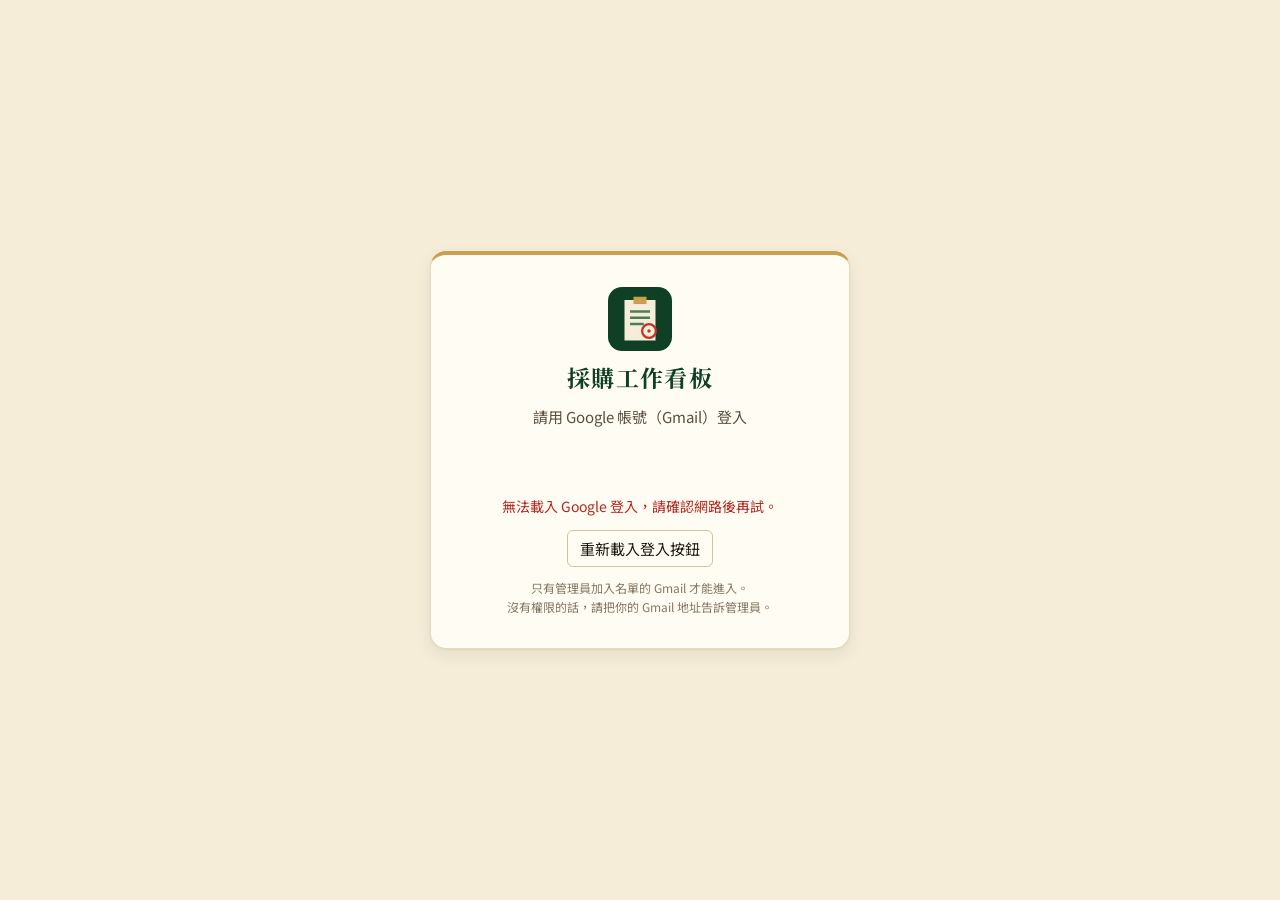
<file: index.html>
<!doctype html>
<html lang="zh-Hant">
<head>
<meta charset="utf-8">
<meta name="viewport" content="width=device-width,initial-scale=1,viewport-fit=cover">
<title>採購工作看板</title>
<meta name="description" content="每日叫貨進度、每日工作打勾確認、團隊行事曆、兩關簽核、廠商產品查詢與原物料分析">
<meta name="theme-color" content="#0F3F25">
<meta name="application-name" content="採購看板">
<meta name="apple-mobile-web-app-capable" content="yes">
<meta name="mobile-web-app-capable" content="yes">
<meta name="apple-mobile-web-app-status-bar-style" content="default">
<meta name="apple-mobile-web-app-title" content="採購看板">
<link rel="manifest" href="manifest.webmanifest">
<link rel="icon" href="icons/icon.svg" type="image/svg+xml">
<link rel="apple-touch-icon" href="icons/icon-192.png">
<link rel="preconnect" href="https://fonts.googleapis.com">
<link rel="preconnect" href="https://fonts.gstatic.com" crossorigin>
<link rel="stylesheet" href="https://fonts.googleapis.com/css2?family=Noto+Sans+TC:wght@400;500;700&family=Noto+Serif+TC:wght@600;700;900&display=swap">
<link rel="stylesheet" href="css/app.css">
<script src="config.js"></script>
<script src="js/auth.js"></script>
<script src="js/cloud-store.js"></script>
<script src="js/app.js" defer></script>
</head>
<body>
<div class="app" id="app">
  <header class="top">
    <div class="top-inner wrap">
      <div class="brand">
        <img src="icons/icon.svg" alt="" width="32" height="32">
        <h1>採購工作看板</h1>
        <button type="button" id="sync" class="sync" title="立即同步"><i aria-hidden="true"></i>連線中…</button>
      </div>
      <button class="btn primary" id="newOrderBtn" type="button" hidden>＋ 新增叫貨</button>
      <div class="me"><span class="lbl">登入：</span><b id="meName"></b><button class="btn ghost sm" id="logoutBtn" type="button">登出</button></div>
    </div>
    <nav class="tabs wrap" aria-label="功能">
      <a href="#orders" data-view="orders"><span class="t-long">叫貨進度</span><span class="t-short">叫貨</span></a>
      <a href="#daily" data-view="daily"><span class="t-long">每日工作</span><span class="t-short">工作</span> <span class="badge acc" id="dailyBadge" hidden></span></a>
      <a href="#calendar" data-view="calendar">行事曆</a>
      <a href="#approvals" data-view="approvals">簽核 <span class="badge" id="apprBadge" hidden></span></a>
      <a href="#vendors" data-view="vendors"><span class="t-long">廠商產品查詢</span><span class="t-short">廠商</span></a>
      <a href="#users" data-view="users" id="usersTab" hidden><span class="t-long">人員與權限</span><span class="t-short">人員</span></a>
    </nav>
  </header>

  <main class="wrap">
    <div id="banner" class="banners"></div>

    <section id="view-orders" class="view" aria-label="叫貨進度">
      <div class="toolbar">
        <div class="daynav" role="group" aria-label="選擇叫貨日期">
          <button class="icon-btn" id="prevDay" type="button" aria-label="前一天">‹</button>
          <input type="date" id="day" aria-label="叫貨日期">
          <button class="icon-btn" id="nextDay" type="button" aria-label="後一天">›</button>
          <span class="dayinfo" id="dayinfo"></span>
          <button class="btn ghost sm" id="todayBtn" type="button">回到今天</button>
        </div>
        <div class="seg" role="group" aria-label="顯示範圍">
          <button type="button" data-scope="day">當日</button>
          <button type="button" data-scope="open">所有未結案</button>
          <button type="button" data-scope="all">全部</button>
        </div>
        <input type="search" id="oq" class="search" placeholder="搜尋單號、品名、廠商、申請人" aria-label="搜尋叫貨單">
        <button class="btn sm" id="exportBtn" type="button" title="把目前看板上的單據匯出成 Excel 可開的 CSV">匯出 CSV</button>
      </div>
      <div id="kpis" class="kpis"></div>
      <div id="hintbar" class="hintbar"></div>
      <div id="board" class="board"></div>
      <p id="boardNote" class="hint"></p>
    </section>

    <section id="view-daily" class="view" aria-label="每日工作" hidden>
      <div class="toolbar">
        <div class="daynav" role="group" aria-label="選擇工作日期">
          <button class="icon-btn" id="dprevDay" type="button" aria-label="前一天">‹</button>
          <input type="date" id="dday" aria-label="工作日期">
          <button class="icon-btn" id="dnextDay" type="button" aria-label="後一天">›</button>
          <span class="dayinfo" id="ddayinfo"></span>
          <button class="btn ghost sm" id="dtodayBtn" type="button">回到今天</button>
        </div>
        <div class="seg" id="dseg" role="group" aria-label="檢視" hidden>
          <button type="button" data-dmode="me">我的工作</button>
          <button type="button" data-dmode="team">團隊確認</button>
        </div>
        <span class="spacer"></span>
        <button class="btn" type="button" id="taskSetBtn" data-dact="settings" hidden>工作項目設定</button>
      </div>
      <div id="dailyBody" class="view"></div>
    </section>

    <section id="view-calendar" class="view" aria-label="行事曆" hidden>
      <div class="toolbar">
        <div class="daynav" role="group" aria-label="選擇月份">
          <button class="icon-btn" id="cprev" type="button" aria-label="上個月">‹</button>
          <h2 class="h2 cmonth" id="cmonthLabel" aria-live="polite"></h2>
          <button class="icon-btn" id="cnext" type="button" aria-label="下個月">›</button>
          <button class="btn ghost sm" id="ctodayBtn" type="button">回到今天</button>
        </div>
        <label class="tog" for="corders"><input type="checkbox" id="corders">顯示叫貨需求日</label>
        <span class="spacer"></span>
        <button class="btn primary" type="button" data-newev="">＋ 新增行程</button>
      </div>
      <div class="calwrap">
        <div id="calGrid" class="calgrid"></div>
        <aside id="calSide" class="agenda" aria-label="當天行程"></aside>
      </div>
    </section>

    <section id="view-approvals" class="view" aria-label="簽核" hidden>
      <div id="apprFlow" class="flow"></div>
      <div id="apprList" class="view"></div>
    </section>

    <section id="view-vendors" class="view" aria-label="廠商產品查詢" hidden>
      <div class="seg vseg" role="group" aria-label="檢視">
        <button type="button" data-vmode="products">產品比價</button>
        <button type="button" data-vmode="materials">原物料分析</button>
      </div>
      <div id="prodPane" class="view">
      <div class="toolbar">
        <input type="search" id="pq" class="search wide" placeholder="搜尋品名、規格、分類或廠商，多個關鍵字用空格分開" aria-label="搜尋產品">
        <select id="pvendor" aria-label="篩選廠商"></select>
        <select id="prel" aria-label="篩選合作狀態"><option value="">固定配合＋潛在廠商</option><option value="partner">只看固定配合</option><option value="prospect">只看潛在廠商</option></select>
        <select id="psort" aria-label="排序方式"><option value="">自動排序</option><option value="rel">相關度優先</option><option value="price">最低價優先</option><option value="name">依品名</option></select>
        <span class="spacer"></span>
        <span id="vendorTools" class="row" hidden>
          <button class="btn" type="button" data-add-vendor>新增廠商</button>
          <button class="btn" type="button" data-add-product>新增產品</button>
          <button class="btn" type="button" data-import>從 Excel 貼上匯入</button>
        </span>
      </div>
      <div class="vgrid">
        <div id="presults" class="presults"></div>
        <aside class="vdir" aria-label="廠商名錄">
          <h3>廠商名錄 <span id="vcount"></span></h3>
          <div id="vlist" class="vlist"></div>
        </aside>
      </div>
      </div>
      <div id="matPane" class="view" hidden>
        <div class="toolbar">
          <input type="search" id="mq" class="search wide" placeholder="搜尋料號、品名、規格、供應廠商" aria-label="搜尋原料">
          <span class="spacer"></span>
          <button class="btn sm" type="button" data-mat-export title="把原物料分析匯出成 Excel 可開的 CSV">匯出 CSV</button>
          <span id="matTools" class="row" hidden>
            <button class="btn" type="button" data-add-mat>新增原料</button>
            <button class="btn" type="button" data-import-mat>從 Excel 貼上原料清單</button>
          </span>
        </div>
        <div id="matBody" class="view"></div>
      </div>
    </section>

    <section id="view-users" class="view" aria-label="人員與權限" hidden>
      <div class="toolbar">
        <div>
          <h2 class="h2">人員與權限</h2>
          <p class="hint">用 Gmail 加入同事，勾選每個人能做的事。名單內的人都能查看全部資料；權限決定能不能新增、簽核與修改。</p>
        </div>
        <span class="spacer"></span>
        <button class="btn primary" type="button" id="addUserBtn">＋ 新增人員</button>
      </div>
      <div id="userList"></div>
    </section>
  </main>
</div>

<dialog id="dlg" aria-label="詳細內容"></dialog>
<div id="toast" role="status" aria-live="polite" popover="manual" hidden></div>
</body>
</html>
</file>
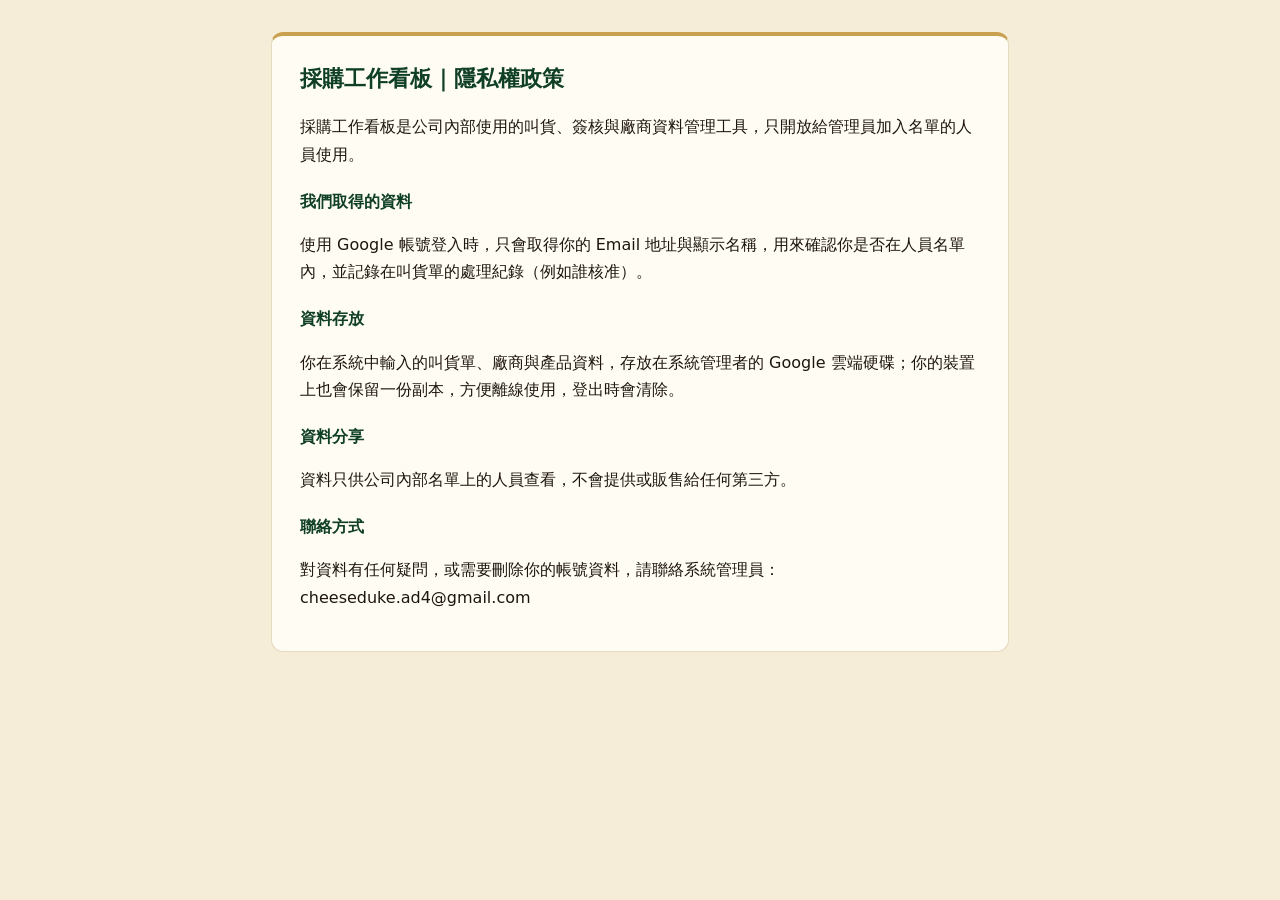
<file: privacy.html>
<!doctype html>
<html lang="zh-Hant">
<head>
<meta charset="utf-8">
<meta name="viewport" content="width=device-width,initial-scale=1">
<title>隱私權政策｜採購工作看板</title>
<style>body{margin:0;padding:32px 16px;font-family:"Noto Sans TC","Microsoft JhengHei","PingFang TC",system-ui,sans-serif;line-height:1.7;color:#1E160E;background:#F5EDD8}main{max-width:680px;margin:0 auto;background:#FFFCF4;border:1px solid #E6DABF;border-top:4px solid #C9A050;border-radius:12px;padding:24px 28px}h1,h2{font-family:"Noto Serif TC","Songti TC","PMingLiU",serif;color:#0F3F25}h1{font-size:22px;margin:0 0 12px}h2{font-size:16px;margin:20px 0 6px}</style>
</head>
<body>
<main>
<h1>採購工作看板｜隱私權政策</h1>
<p>採購工作看板是公司內部使用的叫貨、簽核與廠商資料管理工具，只開放給管理員加入名單的人員使用。</p>
<h2>我們取得的資料</h2>
<p>使用 Google 帳號登入時，只會取得你的 Email 地址與顯示名稱，用來確認你是否在人員名單內，並記錄在叫貨單的處理紀錄（例如誰核准）。</p>
<h2>資料存放</h2>
<p>你在系統中輸入的叫貨單、廠商與產品資料，存放在系統管理者的 Google 雲端硬碟；你的裝置上也會保留一份副本，方便離線使用，登出時會清除。</p>
<h2>資料分享</h2>
<p>資料只供公司內部名單上的人員查看，不會提供或販售給任何第三方。</p>
<h2>聯絡方式</h2>
<p>對資料有任何疑問，或需要刪除你的帳號資料，請聯絡系統管理員：cheeseduke.ad4@gmail.com</p>
</main>
</body>
</html>
</file>
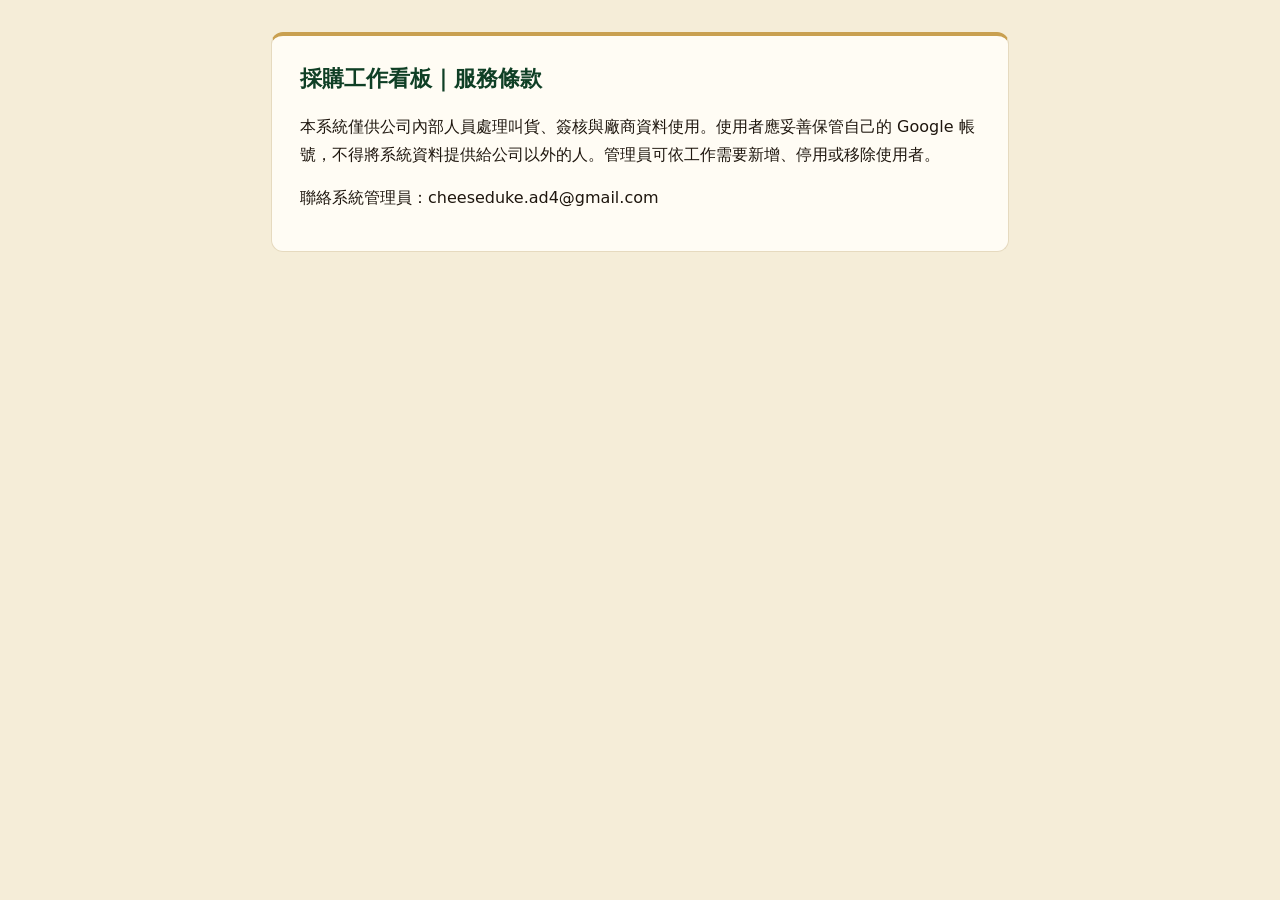
<file: terms.html>
<!doctype html>
<html lang="zh-Hant">
<head>
<meta charset="utf-8">
<meta name="viewport" content="width=device-width,initial-scale=1">
<title>服務條款｜採購工作看板</title>
<style>body{margin:0;padding:32px 16px;font-family:"Noto Sans TC","Microsoft JhengHei","PingFang TC",system-ui,sans-serif;line-height:1.7;color:#1E160E;background:#F5EDD8}main{max-width:680px;margin:0 auto;background:#FFFCF4;border:1px solid #E6DABF;border-top:4px solid #C9A050;border-radius:12px;padding:24px 28px}h1,h2{font-family:"Noto Serif TC","Songti TC","PMingLiU",serif;color:#0F3F25}h1{font-size:22px;margin:0 0 12px}</style>
</head>
<body>
<main>
<h1>採購工作看板｜服務條款</h1>
<p>本系統僅供公司內部人員處理叫貨、簽核與廠商資料使用。使用者應妥善保管自己的 Google 帳號，不得將系統資料提供給公司以外的人。管理員可依工作需要新增、停用或移除使用者。</p>
<p>聯絡系統管理員：cheeseduke.ad4@gmail.com</p>
</main>
</body>
</html>
</file>
<file: css/app.css>
/* 採購工作看板
   版面：上方標題列＋分頁（手機改成底部分頁列）；叫貨進度是四欄看板（待叫貨→已叫貨→部分到貨→已到貨），
   簽核是兩關佇列，廠商產品查詢是比價表＋廠商名錄。
   外觀依《起士公爵品牌規範速查》：主色公爵綠（標題列、標題、主按鈕）、輔色公爵金（點綴、強調），米金底、暖墨黑文字。
   狀態色（成功綠、警告橘、逾期紅）另外保留，不和品牌綠金混用；朱紅只用在核准印章。 */
:root{
  /* 品牌色（規範原值） */
  --cd-green:#0F3F25; --cd-gold:#C9A050; --cd-green-dark:#132D1C; --cd-green-mid:#4A7C59;
  --cd-gold-deep:#9B7738; --cd-gold-light:#E8C97A; --cd-bg:#F5EDD8; --cd-text:#1E160E;
  /* 介面用色 */
  --paper:var(--cd-bg); --sheet:#FFFCF4; --sheet-2:#FAF4E5; --ink:var(--cd-text); --ink-2:#5C4F3E; --ink-3:#857761;
  --rule:#E6DABF; --rule-2:#D3C29E;
  --accent:var(--cd-green); --accent-2:var(--cd-green-dark); --accent-ink:#FFF9EC; --accent-soft:#E3EBDF;
  --gold:var(--cd-gold); --gold-t:#7A5B25; --gold-soft:#F4E7C8;
  --heading:var(--cd-green); --focus:var(--cd-gold-deep);
  --head-bg:var(--cd-green); --head-ink:#F5EDD8; --head-ink-2:rgb(245 237 216 / .74);
  --seal:#B8322A;
  --ok:#1F7A45; --ok-soft:#E0EFE2; --warn:#B0530C; --warn-soft:#FBE8D4; --bad:#B0281F; --bad-soft:#F9E2DE;
  --shadow:0 1px 2px rgb(30 22 14 / .06), 0 6px 18px rgb(30 22 14 / .07);
  --f-body:"Noto Sans TC","Microsoft JhengHei","PingFang TC","Heiti TC",system-ui,sans-serif;
  --f-head:"Noto Serif TC","Songti TC","PMingLiU","MingLiU",serif;
  --f-mono:ui-monospace,"Cascadia Mono","SF Mono",Consolas,"Noto Sans Mono",monospace;
  --f-seal:"Noto Serif TC","PMingLiU","Songti TC","MingLiU",serif;
  --r:10px;
  color-scheme:light;
}
@media (prefers-color-scheme: dark){
  :root:not([data-theme="light"]){
    --paper:#0E1A12; --sheet:#152419; --sheet-2:#1A2C1F; --ink:#F2EAD6; --ink-2:#C7BCA3; --ink-3:#958B75;
    --rule:#26392B; --rule-2:#37503D;
    --accent:#8FC19E; --accent-2:#A9D3B6; --accent-ink:#0B1D11; --accent-soft:#1E3526;
    --gold:var(--cd-gold); --gold-t:var(--cd-gold-light); --gold-soft:#3A311E;
    --heading:#E3EDDF; --focus:var(--cd-gold-light);
    --head-bg:var(--cd-green-dark); --head-ink:#F2EAD6; --head-ink-2:rgb(242 234 214 / .7);
    --seal:#FF7A6B;
    --ok:#6FD39C; --ok-soft:#173527; --warn:#F5A55C; --warn-soft:#3B2816; --bad:#FF8C82; --bad-soft:#3D1D1A;
    --shadow:0 1px 2px rgb(0 0 0 / .3), 0 6px 18px rgb(0 0 0 / .25);
    color-scheme:dark;
  }
}
*,*::before,*::after{box-sizing:border-box}
[hidden]{display:none!important}
html{-webkit-text-size-adjust:100%;background:var(--paper)}
body{margin:0;background:var(--paper);color:var(--ink);font-family:var(--f-body);font-size:15px;line-height:1.55;padding-top:env(safe-area-inset-top,0px)}
body::before{content:"";position:fixed;inset:0 0 auto;height:env(safe-area-inset-top,0px);z-index:10;background:var(--head-bg)}
html.auth-locked .app{display:none}
.wrap{max-width:1320px;margin-inline:auto;padding-left:max(16px,env(safe-area-inset-left,0px));padding-right:max(16px,env(safe-area-inset-right,0px))}
h1,h2,h3,h4{margin:0;font-weight:700;text-wrap:balance;line-height:1.3;font-family:var(--f-head);color:var(--heading)}
p{margin:0}
button,input,select,textarea{font:inherit;color:inherit}
img{max-width:100%}
:focus-visible{outline:2px solid var(--focus);outline-offset:2px}
.num,.po,.mono{font-family:var(--f-mono);font-variant-numeric:tabular-nums}
.muted{color:var(--ink-3)}

/* 登入畫面（auth.js 產生） */
#loginGate{position:fixed;inset:0;z-index:100;display:grid;place-items:center;background:var(--paper);padding:24px max(16px,env(safe-area-inset-right,0px)) 24px max(16px,env(safe-area-inset-left,0px));overflow:auto}
.lg-box{background:var(--sheet);border:1px solid var(--rule);border-top:4px solid var(--gold);border-radius:16px;padding:32px 28px;max-width:420px;width:100%;text-align:center;display:flex;flex-direction:column;align-items:center;gap:12px;box-shadow:var(--shadow)}
.lg-box h1{font-size:23px;letter-spacing:.06em}
.lg-sub{color:var(--ink-2)}
.lg-btn{min-height:44px;display:flex;justify-content:center}
.lg-msg{font-size:14px;color:var(--ink-2);min-height:1.2em}
.lg-msg.bad{color:var(--bad)}
.lg-help{font-size:12px;color:var(--ink-3)}
.lg-retry{border:1px solid var(--rule-2);background:var(--sheet);border-radius:6px;padding:6px 12px;cursor:pointer}
.lg-mock{display:flex;gap:6px;width:100%;padding:10px;border:1px dashed var(--rule-2);border-radius:8px}
.lg-mock input{flex:1;min-width:0;height:36px;border:1px solid var(--rule-2);border-radius:6px;padding:0 10px;background:var(--sheet)}
.lg-mock button{height:36px;border:0;border-radius:6px;padding:0 12px;background:var(--accent);color:var(--accent-ink);cursor:pointer}

/* 標題列 */
.top{position:sticky;top:env(safe-area-inset-top,0px);z-index:5;background:var(--head-bg);border-bottom:3px solid var(--gold);color:var(--head-ink)}
.top :focus-visible{outline-color:var(--cd-gold-light)}
.top-inner{display:flex;align-items:center;gap:10px 12px;flex-wrap:wrap;padding-block:10px 4px}
.brand{display:flex;align-items:center;gap:10px;margin-right:auto;min-width:0}
.brand img{width:32px;height:32px;flex:none;border-radius:8px;box-shadow:0 0 0 1.5px var(--gold)}
.brand h1{font-size:20px;letter-spacing:.06em;white-space:nowrap;color:var(--head-ink)}
.sync{display:inline-flex;align-items:center;gap:6px;font-size:12px;color:var(--head-ink-2);white-space:nowrap;border:0;background:transparent;padding:2px 4px;border-radius:4px;cursor:pointer}
.sync:hover{background:rgb(255 255 255 / .08)}
.sync i{width:8px;height:8px;border-radius:50%;background:var(--head-ink-2);flex:none}
.sync.ok i{background:#7FD6A2} .sync.warn i{background:#F5B35C} .sync.busy i{background:var(--cd-gold-light)} .sync.bad i{background:#FF8C82}
.me{display:flex;align-items:center;gap:6px;font-size:13px;color:var(--head-ink-2);min-width:0}
.me b{font-weight:500;color:var(--head-ink);max-width:9em;overflow:hidden;text-overflow:ellipsis;white-space:nowrap}
.tabs{display:flex;gap:2px}
.tabs a{display:inline-flex;align-items:center;gap:6px;padding:10px 12px;color:var(--head-ink-2);text-decoration:none;font-weight:500;border-bottom:3px solid transparent;margin-bottom:-3px;white-space:nowrap}
.tabs a:hover{color:var(--head-ink)}
.tabs a[aria-current="page"]{color:var(--head-ink);border-bottom-color:var(--cd-gold-light)}
.top .btn.primary{background:var(--gold);border-color:var(--gold);color:var(--cd-green-dark)}
.top .btn.primary:hover{background:var(--cd-gold-light);border-color:var(--cd-gold-light)}
.top .btn.ghost{color:var(--head-ink)}
.top .btn.ghost:hover{background:rgb(255 255 255 / .1)}
.t-short{display:none}
.badge{min-width:20px;padding:0 6px;border-radius:999px;background:var(--warn-soft);color:var(--warn);font-size:12px;font-family:var(--f-mono);text-align:center;line-height:20px}

main{padding-block:16px 56px;display:flex;flex-direction:column;gap:16px}
.view{display:flex;flex-direction:column;gap:16px;min-width:0}

/* 按鈕 */
.btn{display:inline-flex;align-items:center;justify-content:center;gap:6px;min-height:38px;padding:0 14px;border-radius:6px;border:1px solid var(--rule-2);background:var(--sheet);color:var(--ink);font-weight:500;cursor:pointer;white-space:nowrap;transition:background .12s,border-color .12s}
.btn:hover{border-color:var(--ink-3);background:var(--sheet-2)}
.btn.primary{background:var(--accent);border-color:var(--accent);color:var(--accent-ink)}
.btn.primary:hover{background:var(--accent-2);border-color:var(--accent-2)}
.btn.ghost{border-color:transparent;background:transparent}
.btn.ghost:hover{background:var(--sheet-2)}
.btn.danger{color:var(--bad)}
.btn.danger:hover{background:var(--bad-soft);border-color:var(--bad)}
.btn.sm{min-height:32px;padding:0 10px;font-size:13px}
.btn.arm{background:var(--bad);border-color:var(--bad);color:var(--sheet)}
.btn:disabled{opacity:.5;cursor:not-allowed}
.icon-btn{display:inline-grid;place-items:center;width:36px;height:36px;flex:none;border-radius:6px;border:1px solid var(--rule-2);background:var(--sheet);cursor:pointer;font-size:18px;line-height:1;color:var(--ink-2)}
.icon-btn:hover{color:var(--ink);border-color:var(--ink-3)}
.icon-btn.sm{width:30px;height:30px;font-size:14px}
.link{all:unset;color:var(--accent);cursor:pointer;font-weight:500}
.link:hover{text-decoration:underline}
.link:focus-visible{outline:2px solid var(--focus);outline-offset:2px}

/* 工具列 */
.toolbar{display:flex;align-items:center;gap:10px;flex-wrap:wrap}
.daynav{display:flex;align-items:center;gap:6px;flex-wrap:wrap}
.daynav input[type=date]{height:36px;border:1px solid var(--rule-2);border-radius:6px;background:var(--sheet);padding:0 8px;font-family:var(--f-mono)}
.dayinfo{font-size:13px;color:var(--ink-2);min-width:5.5em}
.seg{display:inline-flex;border:1px solid var(--rule-2);border-radius:6px;overflow:hidden;background:var(--sheet)}
.seg button{border:0;background:transparent;padding:0 12px;height:36px;cursor:pointer;color:var(--ink-2);white-space:nowrap}
.seg button+button{border-left:1px solid var(--rule)}
.seg button[aria-pressed="true"]{background:var(--accent-soft);color:var(--accent);font-weight:500}
.search,.inp,.toolbar select{height:36px;border:1px solid var(--rule-2);border-radius:6px;background:var(--sheet);padding:0 10px;min-width:0}
.search{flex:1 1 220px;max-width:380px}
.search.wide{max-width:520px}
.spacer{flex:1 1 0}
.h2{font-size:18px}

/* 數字卡 */
.kpis{display:grid;grid-template-columns:repeat(5,minmax(0,1fr));gap:10px}
.kpi{display:flex;flex-direction:column;align-items:flex-start;gap:1px;padding:12px 14px;border:1px solid var(--rule);border-radius:var(--r);background:var(--sheet);text-align:left;cursor:pointer;min-width:0}
.kpi:hover{border-color:var(--rule-2)}
.kpi.on{border-color:var(--accent);box-shadow:inset 0 0 0 1px var(--accent)}
.k-label{font-size:12px;color:var(--ink-2);letter-spacing:.04em}
.k-val{font-family:var(--f-mono);font-variant-numeric:tabular-nums;font-size:28px;font-weight:600;line-height:1.2}
.k-val small{font-family:var(--f-body);font-size:13px;font-weight:400;color:var(--ink-2);margin-left:4px}
.k-sub{font-size:12px;color:var(--ink-3)}
.kpi.warn .k-val{color:var(--warn)} .kpi.bad .k-val{color:var(--bad)} .kpi.accent .k-val{color:var(--accent)}
@media (max-width:760px){.kpis{grid-template-columns:repeat(2,minmax(0,1fr))}.kpi:first-child{grid-column:1/-1}}

.hintbar{display:flex;align-items:center;gap:10px;flex-wrap:wrap;font-size:13px;color:var(--ink-2)}
.hintbar:empty{display:none}
.fchip{display:inline-flex;align-items:center;gap:6px;padding:2px 4px 2px 10px;border-radius:999px;background:var(--accent-soft);color:var(--accent);font-weight:500}
.fchip button{all:unset;cursor:pointer;width:22px;height:22px;display:grid;place-items:center;border-radius:50%}
.fchip button:hover{background:var(--sheet)}

/* 看板 */
.board{display:grid;grid-template-columns:repeat(4,minmax(0,1fr));gap:12px;align-items:start}
@media (max-width:1060px){.board{grid-template-columns:repeat(2,minmax(0,1fr))}}
@media (max-width:620px){.board{grid-template-columns:minmax(0,1fr)}}
.col{background:var(--sheet-2);border:1px solid var(--rule);border-radius:var(--r);display:flex;flex-direction:column;min-width:0}
.col>header{display:flex;align-items:center;gap:8px;padding:10px 12px;border-bottom:1px solid var(--rule)}
.col h3{font-size:14px}
.col .n{margin-left:auto;font-family:var(--f-mono);color:var(--ink-2);font-size:13px}
.dot{width:10px;height:10px;border-radius:2px;background:var(--c);flex:none}
.col-todo{--c:var(--ink-3)} .col-ordered{--c:var(--gold)} .col-partial{--c:var(--warn)} .col-received{--c:var(--ok)}
.cards{display:flex;flex-direction:column;gap:8px;padding:10px}
.col-empty{padding:14px 4px;text-align:center;color:var(--ink-3);font-size:13px}
.card{position:relative;background:var(--sheet);border:1px solid var(--rule);border-radius:6px;padding:10px 12px;display:flex;flex-direction:column;gap:3px;cursor:pointer;min-width:0}
.card:hover{border-color:var(--rule-2);box-shadow:var(--shadow)}
.card.is-over{border-color:var(--bad)}
.card-top{display:flex;align-items:center;gap:6px;min-height:22px;flex-wrap:wrap}
.card.sealed .card-top,.card.sealed .card-title{padding-right:34px}
.po{font-size:12px;color:var(--ink-2)}
.card-title{all:unset;font-weight:700;font-size:15px;line-height:1.45;cursor:pointer;overflow-wrap:anywhere}
.card-title:focus-visible{outline:2px solid var(--focus);outline-offset:2px;border-radius:2px}
.spec{font-weight:400;color:var(--ink-2);font-size:13px}
.card-meta{display:flex;gap:4px 12px;flex-wrap:wrap;font-size:13px;color:var(--ink-2)}
.card-meta .qty,.amt{font-family:var(--f-mono);font-variant-numeric:tabular-nums;color:var(--ink);font-weight:500}
.card-foot{display:flex;align-items:center;gap:8px;justify-content:space-between;margin-top:4px;flex-wrap:wrap}
.due{font-size:12px;color:var(--ink-3)}
.due.over,.bad-t{color:var(--bad);font-weight:500}
.adv{border:1px solid var(--accent);background:transparent;color:var(--accent);border-radius:999px;padding:3px 12px;font-size:12px;font-weight:500;cursor:pointer;white-space:nowrap}
.adv:hover{background:var(--accent-soft)}
.card-seal{position:absolute;top:7px;right:8px}

.chip{display:inline-flex;align-items:center;height:20px;padding:0 8px;border-radius:999px;font-size:12px;font-weight:500;white-space:nowrap;background:var(--sheet-2);color:var(--ink-2);border:1px solid var(--rule)}
.chip.l1,.chip.l2{background:var(--warn-soft);color:var(--warn);border-color:transparent}
.chip.approved,.chip.on{background:var(--ok-soft);color:var(--ok);border-color:transparent}
.chip.rejected,.chip.off{background:var(--bad-soft);color:var(--bad);border-color:transparent}
.chip.perm{background:var(--accent-soft);color:var(--accent);border-color:transparent}
.tag-sample{font-size:11px;padding:0 6px;border-radius:4px;border:1px dashed var(--ink-3);color:var(--ink-3);line-height:17px;white-space:nowrap}

/* 核准印章 */
.seal{display:inline-flex;flex-direction:column;align-items:center;justify-content:center;width:40px;height:40px;flex:none;border:2px solid var(--seal);border-radius:50%;color:var(--seal);transform:rotate(-12deg);line-height:1;opacity:.9}
.seal b{font-family:var(--f-seal);font-weight:900;font-size:13px;letter-spacing:.04em}
.seal i{font-style:normal;font-family:var(--f-mono);font-size:8.5px;margin-top:2px;font-weight:600}
.seal.sm{width:32px;height:32px;border-width:1.5px}
.seal.sm b{font-size:10.5px} .seal.sm i{font-size:7px;margin-top:1px}
.seal.lg{width:62px;height:62px;border-width:2.5px}
.seal.lg b{font-size:17px} .seal.lg i{font-size:10px;margin-top:3px}

/* 簽核 */
.flow{display:grid;grid-template-columns:repeat(4,minmax(0,1fr));border:1px solid var(--rule);border-radius:var(--r);background:var(--sheet);overflow:hidden}
.st{padding:12px 14px;border-left:1px solid var(--rule);display:flex;flex-direction:column;gap:1px;min-width:0}
.st:first-child{border-left:0}
.st-n{font-family:var(--f-mono);font-size:12px;color:var(--ink-3)}
.st-l{font-weight:500}
.st-v{font-family:var(--f-mono);font-variant-numeric:tabular-nums;font-size:24px;font-weight:600;line-height:1.25}
.st.hot .st-v{color:var(--warn)} .st.go .st-v{color:var(--accent)}
@media (max-width:620px){.flow{grid-template-columns:repeat(2,minmax(0,1fr))}.st:nth-child(3){border-left:0}.st:nth-child(n+3){border-top:1px solid var(--rule)}}
.asec{display:flex;flex-direction:column;gap:8px}
.asec>h3{font-size:15px;display:flex;align-items:center;gap:8px}
.asec>h3 .n{font-family:var(--f-mono);font-size:13px;color:var(--ink-2);font-weight:500}
.arows{border:1px solid var(--rule);border-radius:var(--r);background:var(--sheet);overflow:hidden}
.arow{display:flex;gap:10px 16px;align-items:center;flex-wrap:wrap;padding:12px 14px}
.arow+.arow{border-top:1px solid var(--rule)}
.arow-main{flex:1 1 320px;min-width:0;display:flex;flex-direction:column;gap:2px}
.arow-act{display:flex;gap:8px;align-items:center;flex-wrap:wrap}
.arow-act input{height:34px;border:1px solid var(--rule-2);border-radius:6px;background:var(--sheet);padding:0 10px;width:210px;max-width:100%}
.meta-line{display:flex;gap:4px 10px;flex-wrap:wrap;align-items:center;font-size:12px;color:var(--ink-2)}
.wait{color:var(--warn);font-weight:500}
.reason{font-size:13px;color:var(--bad)}
.arows .empty-row{padding:16px 14px;color:var(--ink-3);font-size:13px}

/* 廠商產品 */
.cats{display:flex;gap:6px;flex-wrap:wrap}
.cats:empty{display:none}
.chipbtn{border:1px solid var(--rule-2);background:var(--sheet);border-radius:999px;padding:4px 12px;font-size:13px;cursor:pointer;color:var(--ink-2)}
.chipbtn:hover{border-color:var(--ink-3);color:var(--ink)}
.chipbtn.on{background:var(--accent);border-color:var(--accent);color:var(--accent-ink)}
.vgrid{display:grid;grid-template-columns:minmax(0,1fr) 300px;gap:16px;align-items:start}
@media (max-width:900px){.vgrid{grid-template-columns:minmax(0,1fr)}}
.presults{display:flex;flex-direction:column;gap:12px;min-width:0}
.pcount{font-size:13px;color:var(--ink-2)}
.pgroup{border:1px solid var(--rule);border-radius:var(--r);background:var(--sheet);overflow:hidden}
.pg-head{display:flex;align-items:baseline;gap:4px 10px;flex-wrap:wrap;padding:10px 14px;border-bottom:1px solid var(--rule);background:var(--sheet-2)}
.pg-head h4{font-size:15px}
.pg-sum{font-size:12px;color:var(--ink-2)}
.tscroll{overflow-x:auto}
table.pt{width:100%;border-collapse:collapse;font-size:13px}
.pt th{font-weight:500;color:var(--ink-3);font-size:12px;text-align:left;padding:6px 14px;white-space:nowrap}
.pt td{padding:8px 14px;border-top:1px solid var(--rule);vertical-align:middle}
.pt .r{text-align:right;white-space:nowrap}
.pt td.num small{color:var(--ink-3);font-family:var(--f-body)}
.pt .acts{display:flex;gap:6px;justify-content:flex-end}
.best{display:inline-block;margin-left:6px;font-size:11px;padding:0 6px;border-radius:4px;background:var(--ok-soft);color:var(--ok);font-family:var(--f-body);font-weight:500}
.vdir{border:1px solid var(--rule);border-radius:var(--r);background:var(--sheet);overflow:hidden}
@media (min-width:901px){.vdir{position:sticky;top:calc(env(safe-area-inset-top,0px) + 112px)}}
.vdir>h3{font-size:14px;padding:10px 14px;border-bottom:1px solid var(--rule);display:flex;gap:8px;align-items:baseline}
.vdir>h3 span{font-family:var(--f-mono);font-size:12px;color:var(--ink-2);font-weight:500}
.vlist{max-height:70vh;overflow:auto}
.vitem{all:unset;box-sizing:border-box;display:grid;grid-template-columns:minmax(0,1fr) auto;gap:0 8px;width:100%;padding:9px 14px;cursor:pointer;border-top:1px solid var(--rule)}
.vitem:first-child{border-top:0}
.vitem:hover{background:var(--sheet-2)}
.vitem:focus-visible{outline:2px solid var(--focus);outline-offset:-2px}
.vitem.on{background:var(--accent-soft)}
.vname{font-weight:500;overflow-wrap:anywhere}
.vcount{font-family:var(--f-mono);font-size:12px;color:var(--ink-2);grid-row:span 2;align-self:center}
.vmeta{font-size:12px;color:var(--ink-3);overflow-wrap:anywhere}
.vhead{border:1px solid var(--accent);border-radius:var(--r);background:var(--accent-soft);padding:12px 14px;display:flex;flex-direction:column;gap:8px}
.vhead-top{display:flex;align-items:center;gap:8px 12px;flex-wrap:wrap}
.vhead h3{font-size:17px;margin-right:auto}
.vhead dl{display:flex;flex-wrap:wrap;gap:4px 20px;margin:0;font-size:13px}
.vhead dt{color:var(--ink-2);display:inline}
.vhead dd{display:inline;margin:0 0 0 6px}

/* 人員與權限 */
.ulist{border:1px solid var(--rule);border-radius:var(--r);background:var(--sheet);overflow:hidden}
.urow{display:flex;gap:8px 16px;align-items:center;flex-wrap:wrap;padding:12px 14px}
.urow+.urow{border-top:1px solid var(--rule)}
.urow-main{flex:1 1 280px;min-width:0;display:flex;flex-direction:column;gap:4px}
.urow-main b{font-weight:500}
.urow .row{gap:6px}
.perm-list{display:flex;flex-direction:column;gap:8px}
.perm{display:flex;gap:10px;align-items:flex-start;padding:10px 12px;border:1px solid var(--rule);border-radius:6px;cursor:pointer}
.f .perm input{margin:3px 0 0;width:18px;height:18px;flex:none;padding:0;accent-color:var(--accent)}
.perm>span{display:flex;flex-direction:column;align-items:flex-start;text-align:left}
.perm b{display:block;font-weight:500;color:var(--ink)}
.perm span{font-size:12px;color:var(--ink-3);font-weight:400}

/* 每日工作 */
.badge.acc{background:var(--gold-soft);color:var(--gold-t)}
.between{justify-content:space-between}
.hchip{border:1px solid var(--accent);background:var(--accent-soft);color:var(--accent);border-radius:999px;padding:3px 12px;font-size:13px;font-weight:500;cursor:pointer;white-space:nowrap}
.hchip:hover{background:var(--sheet)}
.hchip.bad{border-color:var(--bad);background:var(--bad-soft);color:var(--bad)}
.kpis.k4{grid-template-columns:repeat(4,minmax(0,1fr))}
@media (max-width:760px){.kpis.k4{grid-template-columns:repeat(2,minmax(0,1fr))}.kpis.k4 .kpi:first-child{grid-column:auto}}
.kpi.static{cursor:default}
.kpi.static:hover{border-color:var(--rule)}
.dsheet{border:1px solid var(--rule);border-radius:var(--r);background:var(--sheet);display:flex;flex-direction:column;max-width:780px;width:100%;overflow:hidden}
.dhead{display:flex;align-items:center;gap:12px 24px;flex-wrap:wrap;padding:14px 16px;border-bottom:1px solid var(--rule)}
.dhead-t{display:flex;flex-direction:column;align-items:flex-start;gap:4px;margin-right:auto;min-width:0}
.dhead-t .h2{overflow-wrap:anywhere}
.dprog{display:flex;flex-direction:column;gap:6px;min-width:190px}
.dprog .k-val{font-size:24px}
.bar{display:block;height:8px;border-radius:999px;background:var(--rule);overflow:hidden}
.bar i{display:block;height:100%;background:var(--ok);border-radius:inherit;transition:width .2s}
.dret{margin:12px 16px 0}
.checks{list-style:none;margin:0;padding:0}
.ck{display:flex;align-items:center;gap:10px;padding:0 16px;border-bottom:1px solid var(--rule);min-height:54px}
.ck>label{display:flex;align-items:center;gap:12px;flex:1;min-width:0;padding:11px 0;cursor:pointer}
.ck input{width:22px;height:22px;flex:none;margin:0;accent-color:var(--ok);cursor:pointer}
.ck input:disabled{cursor:not-allowed}
.ck-t{display:flex;flex-wrap:wrap;align-items:baseline;gap:2px 8px;min-width:0}
.ck-t b{font-weight:500;overflow-wrap:anywhere}
.ck-t small{flex-basis:100%;font-size:12px;color:var(--ink-3)}
.ck.done .ck-t b{color:var(--ink-2);text-decoration:line-through;text-decoration-color:var(--ink-3)}
.ck time{font-family:var(--f-mono);font-size:12px;color:var(--ok);white-space:nowrap}
.tag-x{font-size:11px;padding:0 6px;border-radius:4px;background:var(--accent-soft);color:var(--accent);line-height:18px;white-space:nowrap}
.checks .empty-row{padding:16px;color:var(--ink-3);font-size:13px;border-bottom:1px solid var(--rule)}
.checks.ro{border:1px solid var(--rule);border-radius:var(--r);overflow:hidden}
.checks.ro .ck{min-height:0;padding:9px 12px;gap:12px}
.checks.ro .ck:last-child,.checks.ro .empty-row:last-child{border-bottom:0}
.ckbox{width:20px;height:20px;flex:none;border:1.5px solid var(--rule-2);border-radius:4px;display:grid;place-items:center;font-size:13px;font-weight:700;color:var(--sheet);line-height:1}
.ck.done .ckbox{background:var(--ok);border-color:var(--ok)}
.ckbox.lg{width:22px;height:22px;font-size:14px}
.ck>label:has(.ckbox){cursor:default}
.addx{display:flex;gap:8px;padding:12px 16px;border-bottom:1px solid var(--rule);background:var(--sheet-2)}
.addx input{flex:1;min-width:0;height:36px;border:1px solid var(--rule-2);border-radius:6px;background:var(--sheet);padding:0 10px;font-size:16px}
.dsheet>.next{margin:14px 16px 16px}
.next.ok{border-color:var(--ok);background:var(--ok-soft)}
.next .f textarea{font-size:16px}
.chip.mgr{background:var(--ok-soft);color:var(--ok);border-color:transparent}
.chip.self{background:var(--gold-soft);color:var(--gold-t);border-color:transparent}
.chip.ready,.chip.doing{background:var(--warn-soft);color:var(--warn);border-color:transparent}
.tprog{display:flex;align-items:center;gap:8px;max-width:280px;margin-top:2px}
.tprog .bar{flex:1}
.tprog .num{font-size:12px;color:var(--ink-2)}
.trow .card-title{align-self:flex-start}
.strip{display:flex;gap:4px;align-items:center}
.dd{display:inline-block;width:18px;height:18px;border-radius:4px;border:1px solid var(--rule-2);background:var(--sheet);padding:0;cursor:pointer;flex:none}
.dd.cur{outline:2px solid var(--ink-2);outline-offset:1px}
.dd.s-mgr{background:var(--ok);border-color:var(--ok)}
.dd.s-self{background:var(--gold);border-color:var(--gold)}
.dd.s-ready,.dd.s-doing{background:var(--warn-soft);border-color:var(--warn)}
.dd.s-none{border-style:dashed;opacity:.45}
.legend{display:flex;gap:6px 14px;flex-wrap:wrap;font-size:12px;color:var(--ink-2);align-items:center}
.legend .dd{cursor:default;width:12px;height:12px;vertical-align:-1px;margin-right:5px}
.wkpick{display:flex;gap:6px;flex-wrap:wrap}
.wk{position:relative;display:block}
.f .wk input{position:absolute;opacity:0;width:1px;height:1px;padding:0;border:0}
.wk span{display:grid;place-items:center;width:42px;height:42px;border:1px solid var(--rule-2);border-radius:50%;cursor:pointer;color:var(--ink-2);font-weight:500;font-size:15px}
.wk input:checked+span{background:var(--accent);border-color:var(--accent);color:var(--accent-ink)}
.wk input:focus-visible+span{outline:2px solid var(--focus);outline-offset:2px}
.radios{display:flex;gap:6px 20px;flex-wrap:wrap;min-height:36px;align-items:center}
.radio{display:inline-flex;align-items:center;gap:8px;color:var(--ink);font-weight:400;font-size:15px;cursor:pointer}
.f .radio input{width:18px;height:18px;margin:0;padding:0;accent-color:var(--accent)}
#t-people{margin-top:4px}

/* 行事曆 */
.c-meet{--c:var(--gold);--cs:var(--gold-soft)}
.c-visit{--c:var(--warn);--cs:var(--warn-soft)}
.c-deliver{--c:var(--ok);--cs:var(--ok-soft)}
.c-remind{--c:var(--bad);--cs:var(--bad-soft)}
.c-leave{--c:var(--ink-3);--cs:var(--sheet-2)}
.c-other{--c:var(--ink-2);--cs:var(--sheet-2)}
.c-order{--c:var(--ok);--cs:transparent}
.cmonth{min-width:7.5em;text-align:center;font-family:var(--f-body);font-variant-numeric:tabular-nums}
.tog{display:inline-flex;align-items:center;gap:8px;font-size:13px;color:var(--ink-2);cursor:pointer;white-space:nowrap}
.tog input{width:18px;height:18px;margin:0;accent-color:var(--accent)}
.calwrap{display:grid;grid-template-columns:minmax(0,1fr) 320px;gap:16px;align-items:start}
@media (max-width:1180px){.calwrap{grid-template-columns:minmax(0,1fr)}}
@media (max-width:1180px) and (min-width:701px){.agenda{display:grid;grid-template-columns:repeat(2,minmax(0,1fr));align-items:start}}
.cal{display:grid;grid-template-columns:repeat(7,minmax(0,1fr));border:1px solid var(--rule);border-radius:var(--r);background:var(--sheet);overflow:hidden}
.cal-h{padding:6px 8px;font-size:12px;color:var(--ink-2);font-weight:500;border-bottom:1px solid var(--rule);background:var(--sheet-2);text-align:center}
.cal-h.we{color:var(--ink-3)}
.cell{min-height:108px;padding:4px 4px 6px;border-top:1px solid var(--rule);border-left:1px solid var(--rule);display:flex;flex-direction:column;gap:2px;cursor:pointer;min-width:0}
.cal>.cell:nth-child(7n+8){border-left:0}
.cal>.cell:nth-child(-n+14){border-top:0}
.cell:hover{background:var(--sheet-2)}
.cell.out{background:var(--paper)}
.cell.out .cell-n{color:var(--ink-3)}
.cell.sel{box-shadow:inset 0 0 0 2px var(--accent)}
.cell-n{align-self:flex-start;border:0;background:transparent;font-family:var(--f-mono);font-size:13px;font-weight:600;width:26px;height:26px;border-radius:50%;cursor:pointer;color:var(--ink);padding:0;flex:none}
.cell.today .cell-n{background:var(--accent);color:var(--accent-ink)}
.cell-items{display:flex;flex-direction:column;gap:2px;min-width:0}
.evc{display:block;width:100%;text-align:left;border:0;border-left:3px solid var(--c);background:var(--cs);color:var(--ink);border-radius:3px;padding:1px 5px;font-size:12px;line-height:1.45;cursor:pointer;min-width:0}
.evc:hover{filter:brightness(.96)}
.evc-t{display:block;overflow:hidden;text-overflow:ellipsis;white-space:nowrap}
.evc i{font-style:normal;font-family:var(--f-mono);font-size:11px;color:var(--ink-2);margin-right:4px}
.evc.c-order{border:1px dashed var(--c);border-left:3px solid var(--c);color:var(--ink-2)}
.evc.c-order.over{--c:var(--bad);color:var(--bad)}
.evmore{border:0;background:transparent;color:var(--ink-2);font-size:11px;text-align:left;padding:0 5px;cursor:pointer}
.evmore:hover{color:var(--accent)}
.cell-dots{display:none;gap:3px;justify-content:center;flex-wrap:wrap}
.cell-dots i{width:6px;height:6px;border-radius:50%;background:var(--c)}
.dotc{display:inline-block;width:8px;height:8px;border-radius:50%;background:var(--c);margin-right:6px;vertical-align:1px;flex:none}
.agenda{display:flex;flex-direction:column;gap:12px;min-width:0}
@media (min-width:1181px){.agenda{position:sticky;top:calc(env(safe-area-inset-top,0px) + 112px)}}
.agsec{border:1px solid var(--rule);border-radius:var(--r);background:var(--sheet);overflow:hidden}
.ag-h{display:flex;align-items:center;justify-content:space-between;gap:8px;padding:10px 14px;border-bottom:1px solid var(--rule);background:var(--sheet-2)}
.ag-h h3{font-size:14px}
.ag-list .empty-row{padding:14px;color:var(--ink-3);font-size:13px}
.agrow{display:grid;grid-template-columns:62px minmax(0,1fr);gap:10px;padding:10px 14px;align-items:start}
.agrow+.agrow{border-top:1px solid var(--rule)}
.ag-time{font-family:var(--f-mono);font-size:12px;color:var(--ink-2);line-height:1.5;padding-top:1px}
.ag-main{all:unset;display:flex;flex-direction:column;gap:1px;cursor:pointer;min-width:0}
.ag-main:focus-visible{outline:2px solid var(--focus);outline-offset:2px;border-radius:2px}
.ag-main b{font-weight:500;overflow-wrap:anywhere}
.ag-main:hover b{color:var(--accent)}
.ag-note{font-size:12px;color:var(--ink-3);white-space:pre-wrap;overflow-wrap:anywhere}
.hchip.ev{border-color:var(--c);background:var(--cs);color:var(--ink);display:inline-flex;align-items:center}
.pre{white-space:pre-wrap}
@media (max-width:700px){
  .cell{min-height:58px;padding:3px 2px;align-items:center}
  .cell-n{align-self:center;width:28px;height:28px}
  .cell-items{display:none}
  .cell-dots{display:flex}
  .cal-h{padding:6px 2px}
}

/* 廠商資料庫：代號、品類、零售價標記 */
.vcode{font-family:var(--f-mono);font-size:.82em;font-weight:500;color:var(--ink-3);margin-right:6px}
.tag-lv{display:inline-block;font-size:11px;padding:0 6px;border-radius:4px;background:var(--accent-soft);color:var(--accent);line-height:18px;margin-right:6px;white-space:nowrap;font-family:var(--f-body)}
.tag-retail{display:inline-block;margin-left:6px;font-size:11px;padding:0 6px;border-radius:4px;background:var(--gold-soft);color:var(--gold-t);font-family:var(--f-body);font-weight:500;white-space:nowrap}
.pt a{color:var(--accent)}
/* 潛在廠商標記、上網找其他廠商 */
.tag-prospect{display:inline-block;margin-left:4px;font-size:11px;padding:0 6px;border-radius:4px;border:1px solid var(--accent);color:var(--accent);line-height:16px;white-space:nowrap;font-family:var(--f-body);font-weight:500}
.websearch{margin-top:18px;padding:14px 16px;border:1px dashed var(--rule-2);border-radius:8px;background:var(--sheet-2);display:flex;flex-wrap:wrap;gap:12px 20px;align-items:center;justify-content:space-between}
.websearch h4{margin:0 0 4px;font-size:15px;color:var(--accent)}
.websearch p{margin:0;font-size:13px;color:var(--ink-2);max-width:46ch}
.ws-links{display:flex;flex-wrap:wrap;gap:8px}
.ws-links a{display:inline-flex;align-items:center;gap:4px;min-height:32px;padding:0 10px;border-radius:6px;border:1px solid var(--rule-2);background:var(--sheet);color:var(--ink);font-size:13px;font-weight:500;text-decoration:none;white-space:nowrap}
.ws-links a::after{content:'↗';color:var(--ink-3)}
.ws-links a:hover{border-color:var(--accent);color:var(--accent)}

/* 原物料分析 */
.vseg{align-self:flex-start}
.small2{font-size:12px;line-height:1.45}
.warn-t{color:var(--warn);font-weight:500}
.chip.warn{background:var(--warn-soft);color:var(--warn);border-color:transparent}
.chip.bad{background:var(--bad-soft);color:var(--bad);border-color:transparent}
.flags{display:inline-flex;gap:4px;flex-wrap:wrap;vertical-align:middle}
table.mt td{vertical-align:top}
table.mt td:first-child,.pt a.mono{white-space:nowrap}
table.mt td:nth-child(2){min-width:150px}
table.mt td:last-child{min-width:110px}
.mchecks{list-style:none;margin:0;padding:0;display:flex;flex-direction:column;gap:6px;font-size:14px}
.mchecks li{display:flex;gap:10px;align-items:flex-start}
.mk{width:20px;height:20px;flex:none;border-radius:50%;display:grid;place-items:center;font-size:12px;font-weight:700;margin-top:1px;background:var(--sheet-2);color:var(--ink-2)}
.mchecks .ok .mk{background:var(--ok-soft);color:var(--ok)}
.mchecks .warn .mk{background:var(--warn-soft);color:var(--warn)}
.mchecks .bad .mk{background:var(--bad-soft);color:var(--bad)}
dialog#dlg:has(.dlg.wide){width:min(980px,calc(100vw - 24px))}
.mextra{border:1px solid var(--rule);border-radius:var(--r);background:var(--sheet);padding:10px 14px}
.mextra summary{cursor:pointer;list-style:revert}
.mextra summary h3{display:inline-flex;gap:8px;font-size:14px}
.mextra[open] summary{margin-bottom:8px}
.mextra .hint{margin-bottom:8px}

/* 空狀態、提示 */
.empty{border:1px dashed var(--rule-2);border-radius:var(--r);background:var(--sheet);padding:28px 22px;display:flex;flex-direction:column;gap:10px;align-items:flex-start}
.empty h3{font-size:17px}
.empty p{color:var(--ink-2);max-width:62ch}
.empty .small{font-size:12px;color:var(--ink-3)}
.row{display:flex;gap:8px;flex-wrap:wrap;align-items:center}
.banners{display:flex;flex-direction:column;gap:8px}
.banners:empty{display:none}
.banner{display:flex;gap:10px;align-items:center;flex-wrap:wrap;padding:9px 14px;border-radius:var(--r);font-size:13px;background:var(--accent-soft);border:1px solid var(--rule)}
.banner.warn{background:var(--warn-soft)}
.banner.bad{background:var(--bad-soft)}

/* 對話框 */
dialog#dlg{border:0;padding:0;border-radius:12px;background:var(--sheet);color:var(--ink);width:min(680px,calc(100vw - 24px));max-height:calc(100dvh - 32px);box-shadow:0 20px 60px rgb(0 0 0 / .3);overflow:hidden}
dialog#dlg::backdrop{background:rgb(19 45 28 / .55)}
.dlg{display:flex;flex-direction:column;max-height:calc(100dvh - 32px);margin:0}
.dlg-head{display:flex;gap:12px;align-items:flex-start;padding:16px 20px 12px;border-bottom:1px solid var(--rule)}
.dlg-head>div:first-child{flex:1;min-width:0;display:flex;flex-direction:column;gap:2px}
.dlg-head h2{font-size:19px;overflow-wrap:anywhere}
.eyebrow{font-size:12px;color:var(--ink-2);display:flex;gap:8px;align-items:center;flex-wrap:wrap}
.dlg-body{padding:16px 20px;overflow:auto;display:flex;flex-direction:column;gap:16px}
.dlg-foot{display:flex;gap:8px;flex-wrap:wrap;justify-content:flex-end;align-items:center;padding:12px 20px calc(12px + env(safe-area-inset-bottom,0px));border-top:1px solid var(--rule);background:var(--sheet-2)}
.dlg-foot .left{margin-right:auto;display:flex;gap:8px;flex-wrap:wrap}
.form-grid{display:grid;grid-template-columns:repeat(2,minmax(0,1fr));gap:12px 14px}
.f{display:flex;flex-direction:column;gap:4px;font-size:13px;color:var(--ink-2);font-weight:500;min-width:0}
.f input,.f select,.f textarea{height:40px;border:1px solid var(--rule-2);border-radius:6px;background:var(--sheet);padding:0 10px;color:var(--ink);font-weight:400;font-size:16px;width:100%}
.f textarea{height:auto;padding:8px 10px;resize:vertical;line-height:1.5}
.f output{height:40px;display:flex;align-items:center;font-family:var(--f-mono);font-size:16px;color:var(--ink);font-weight:600}
.f.inline{flex-direction:row;align-items:center;gap:8px;flex-wrap:wrap}
.f.inline input{width:140px}
.req::after{content:" *";color:var(--bad)}
.span2{grid-column:1/-1}
@media (max-width:520px){.form-grid{grid-template-columns:minmax(0,1fr)}.dlg-head,.dlg-body,.dlg-foot{padding-left:16px;padding-right:16px}}
.err{color:var(--bad);font-size:13px}
.hint{color:var(--ink-2);font-size:13px}
.offers{display:flex;flex-wrap:wrap;gap:6px}
.offers:empty{display:none}
.offers-h{width:100%;font-size:12px;color:var(--ink-2)}
.offer{display:inline-flex;gap:8px;align-items:baseline;border:1px solid var(--rule-2);background:var(--sheet);border-radius:6px;padding:6px 10px;cursor:pointer;font-size:13px;text-align:left}
.offer:hover{border-color:var(--ink-3)}
.offer.on{border-color:var(--accent);background:var(--accent-soft)}
.offer em{font-style:normal;font-size:11px;color:var(--ok);background:var(--ok-soft);padding:0 5px;border-radius:4px}
.stepper{list-style:none;margin:0;padding:0;display:grid;grid-template-columns:repeat(4,minmax(0,1fr))}
.stepper li{position:relative;padding-top:20px;padding-right:6px;font-size:13px;display:flex;flex-direction:column;gap:1px;min-width:0}
.stepper li::before{content:"";position:absolute;top:5px;left:0;right:0;height:2px;background:var(--rule)}
.stepper li::after{content:"";position:absolute;top:0;left:0;width:12px;height:12px;border-radius:50%;background:var(--sheet);border:2px solid var(--rule-2)}
.stepper li.done::before{background:var(--ok)}
.stepper li.done::after{background:var(--ok);border-color:var(--ok)}
.stepper li.cur::after{border-color:var(--accent);background:var(--accent-soft)}
.stepper li.bad::after{border-color:var(--bad);background:var(--bad-soft)}
.s-l{font-weight:500}
.s-d{font-family:var(--f-mono);font-size:12px;color:var(--ink-3);overflow-wrap:anywhere}
.next{border:1px solid var(--rule);border-radius:var(--r);padding:12px 14px;background:var(--sheet-2);display:flex;flex-direction:column;gap:10px}
.next h3{font-size:14px}
.next .inp{width:100%;max-width:420px;height:38px;font-size:16px}
.facts{display:grid;grid-template-columns:repeat(3,minmax(0,1fr));gap:10px 16px;margin:0}
.facts>div{min-width:0}
.facts dt{font-size:12px;color:var(--ink-3)}
.facts dd{margin:0;font-weight:500;overflow-wrap:anywhere}
.facts .span-all{grid-column:1/-1}
@media (max-width:520px){.facts{grid-template-columns:repeat(2,minmax(0,1fr))}}
.sub-h{font-size:13px;color:var(--ink-2);font-weight:500;margin-bottom:6px}
.timeline{list-style:none;margin:0;padding:0;display:flex;flex-direction:column;gap:6px;font-size:13px}
.timeline li{display:grid;grid-template-columns:86px minmax(0,1fr);gap:10px}
.timeline time{font-family:var(--f-mono);font-size:12px;color:var(--ink-3);padding-top:1px}
.timeline .by,.timeline .nt{color:var(--ink-2)}
.imp-text{width:100%;min-height:150px;border:1px solid var(--rule-2);border-radius:6px;background:var(--sheet);padding:8px 10px;font-family:var(--f-mono);font-size:13px;line-height:1.6;resize:vertical}
.imp-cols{font-family:var(--f-mono);font-size:12px;background:var(--sheet-2);border:1px solid var(--rule);border-radius:6px;padding:8px 10px;overflow-x:auto;white-space:nowrap}

#toast{position:fixed;inset:auto;left:50%;bottom:calc(20px + env(safe-area-inset-bottom,0px));transform:translateX(-50%);margin:0;border:0;background:var(--ink);color:var(--sheet);padding:10px 16px;border-radius:8px;font-size:14px;z-index:50;max-width:calc(100vw - 32px);box-shadow:var(--shadow)}

/* 手機：分頁改到底部，像一般 App */
@media (max-width:700px){
  body{font-size:15px}
  .brand h1{font-size:17px}
  .me .lbl{display:none}
  .tabs{position:fixed;left:0;right:0;bottom:0;z-index:6;background:var(--sheet);border-top:1px solid var(--rule-2);gap:0;padding:0 max(0px,env(safe-area-inset-right,0px)) env(safe-area-inset-bottom,0px) max(0px,env(safe-area-inset-left,0px))}
  .tabs a{flex:1;justify-content:center;padding:10px 4px 9px;border-bottom:0;border-top:3px solid transparent;margin:0;font-size:13px;color:var(--ink-2)}
  .tabs a:hover{color:var(--ink)}
  .tabs a[aria-current="page"]{color:var(--accent);border-top-color:var(--gold)}
  .t-long{display:none} .t-short{display:inline}
  main{padding-bottom:calc(84px + env(safe-area-inset-bottom,0px))}
  #toast{bottom:calc(72px + env(safe-area-inset-bottom,0px))}
  .search{max-width:none}
}
@media (prefers-reduced-motion: reduce){*{transition:none!important;animation:none!important}}
</file>
